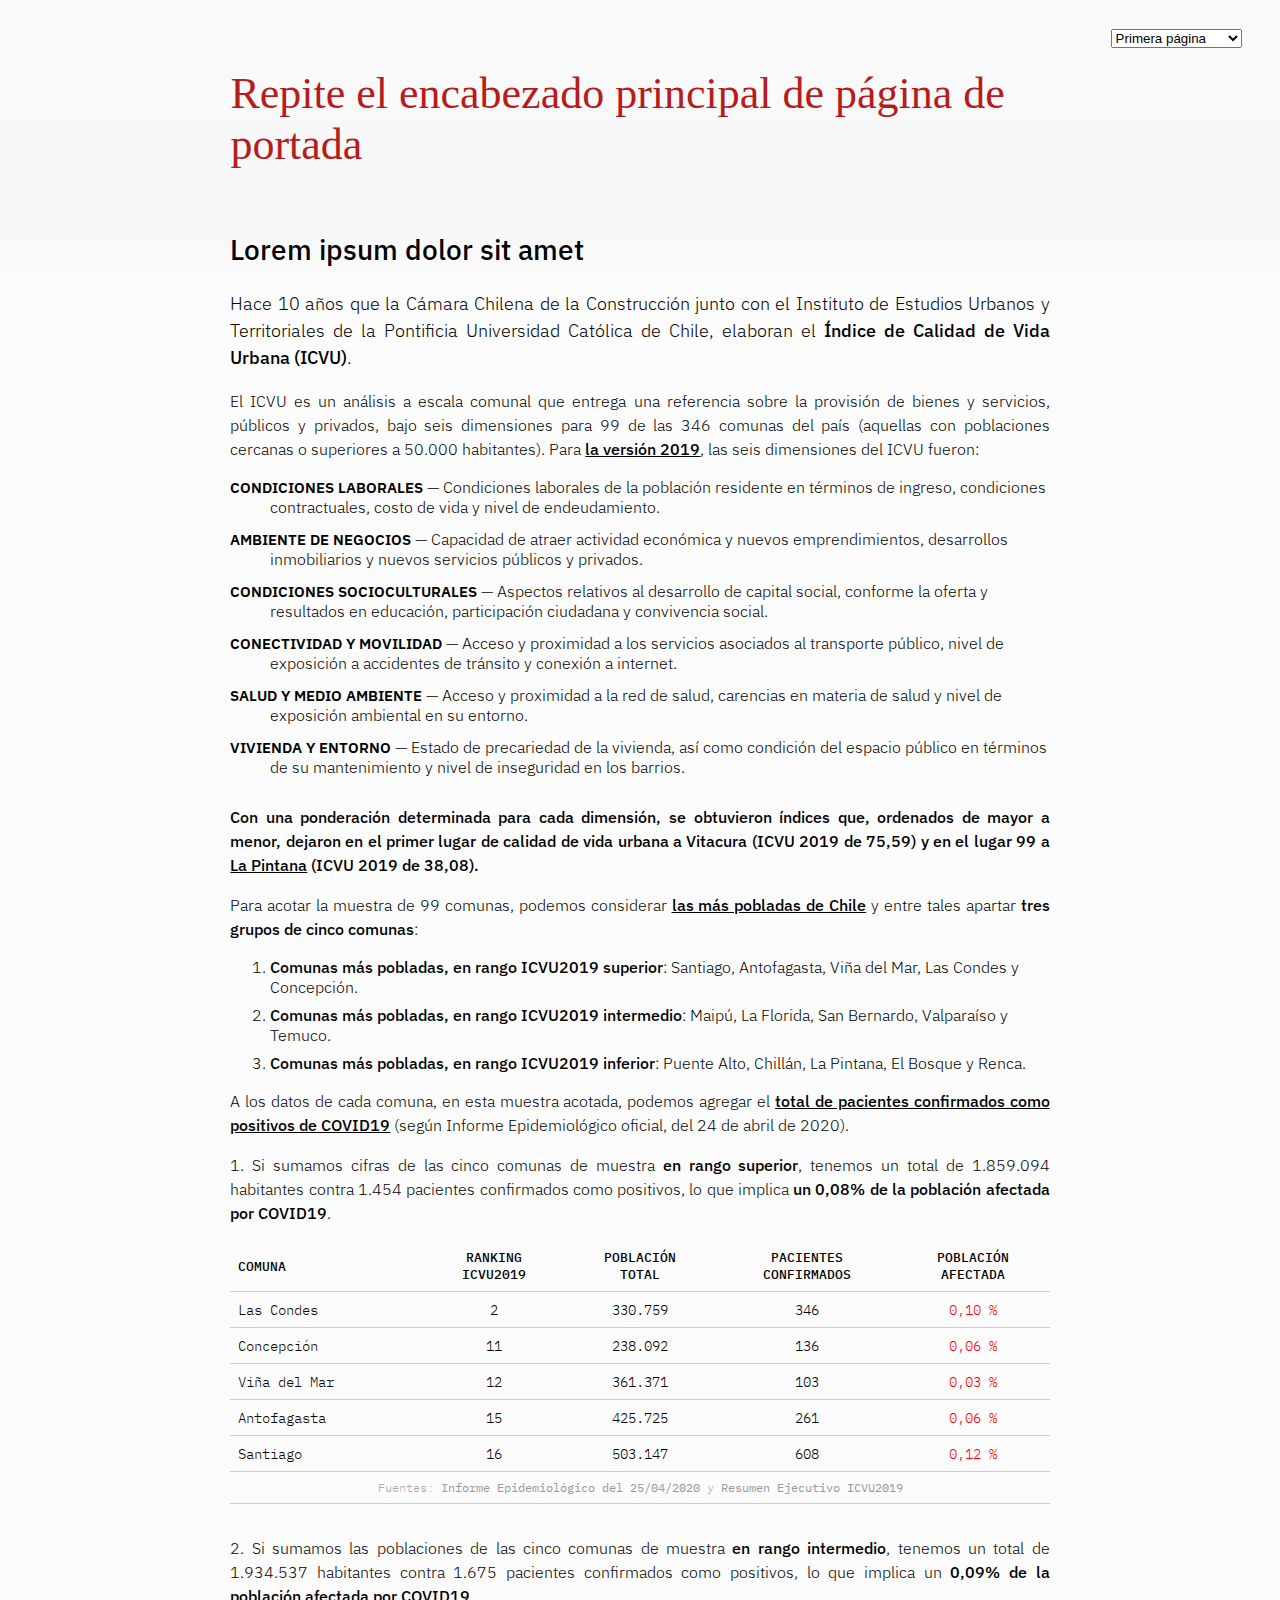
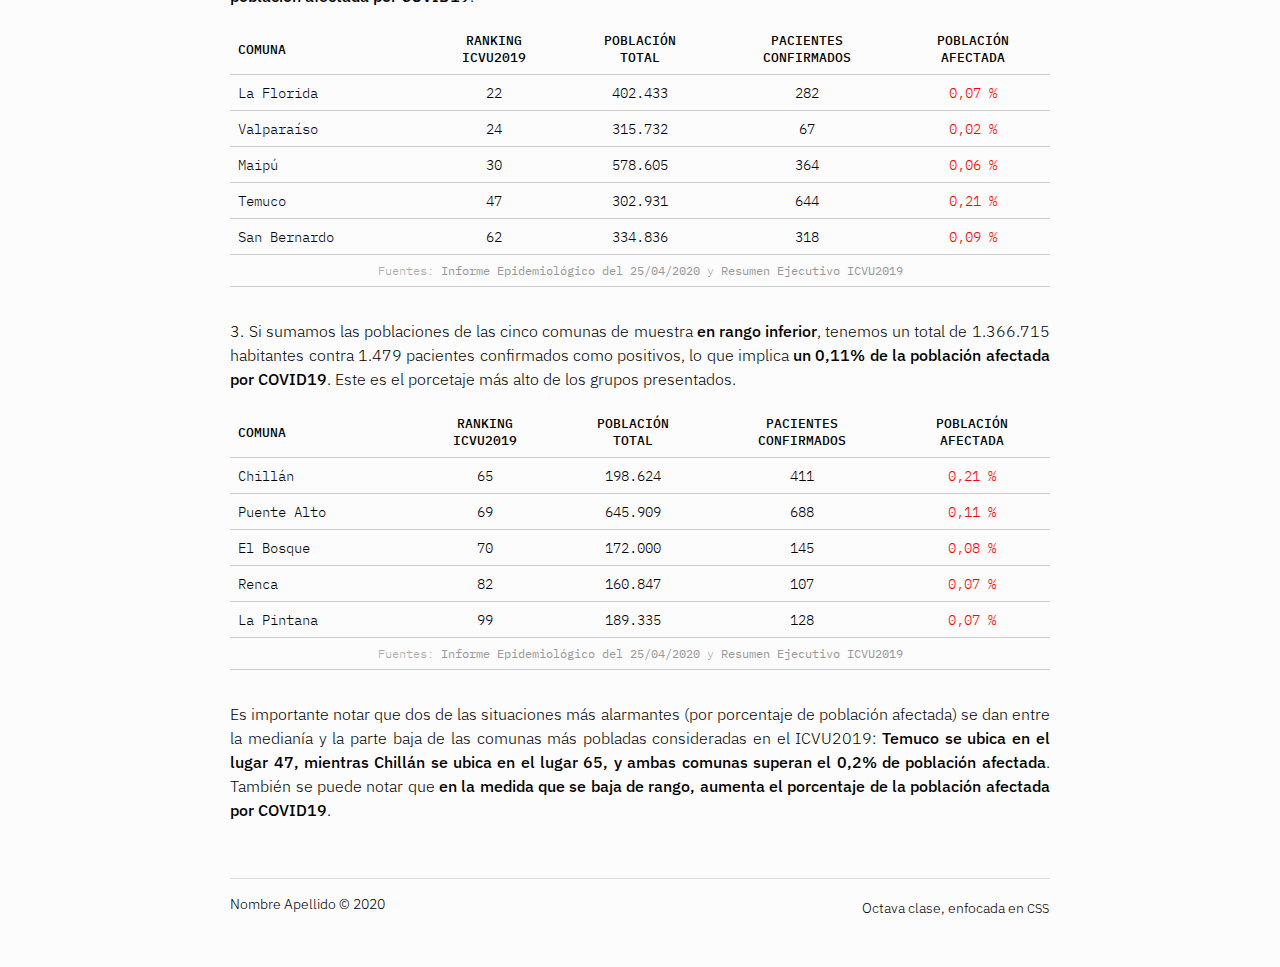
<file: page-1.html>
<!DOCTYPE html>
<html lang="es">

<head>
    <meta charset="utf-8">
    <meta name="viewport" content="width=device-width, initial-scale=1, shrink-to-fit=no">
    <!--agregar metadatos-->
    <link rel="stylesheet" href="estilo.css">
    <title>Título más adecuado</title>
</head>

<body>
    <nav>
        <select onchange="if (this.value) window.location.href=this.value">
            <option value="index.html">Página de portada</option>
            <option value="page-1.html" selected>Primera página</option>
            <option value="page-2.html">Segunda página</option>
            <option value="page-3.html">Tercera página</option>
        </select>
    </nav>
    <div class="container">
        <header>
            <h1><a href="index.html">Repite el encabezado principal de página de portada</a></h1>
        </header>
        <section>
            <h2>Lorem ipsum dolor sit amet</h2>
            <p>Hace 10 años que la Cámara Chilena de la Construcción junto con el Instituto de Estudios Urbanos y Territoriales de la Pontificia Universidad Católica de Chile, elaboran el <em>Índice de Calidad de Vida Urbana (ICVU)</em>.</p>
            <p>El ICVU es un análisis a escala comunal que entrega una referencia sobre la provisión de bienes y servicios, públicos y privados, bajo seis dimensiones para 99 de las 346 comunas del país (aquellas con poblaciones cercanas o superiores a 50.000 habitantes). Para <a href="http://estudiosurbanos.uc.cl/images/publicaciones/documentos-de-trabajo/ICVU_2019_Resumen_Ejecutivo.pdf" target="_blank" rel="nofollow" title="Resumen Ejecutivo ICVU 2019 (PDF)">la versión 2019</a>, las seis dimensiones del ICVU fueron:</p>
            <dl>
                <dt>CONDICIONES LABORALES</dt>
                <dd>Condiciones laborales de la población residente en términos de ingreso, condiciones contractuales, costo de vida y nivel de endeudamiento.</dd>
                <dt>AMBIENTE DE NEGOCIOS</dt>
                <dd>Capacidad de atraer actividad económica y nuevos emprendimientos, desarrollos inmobiliarios y nuevos servicios públicos y privados.</dd>
                <dt>CONDICIONES SOCIOCULTURALES</dt>
                <dd>Aspectos relativos al desarrollo de capital social, conforme la oferta y resultados en educación, participación ciudadana y convivencia social.</dd>
                <dt>CONECTIVIDAD Y MOVILIDAD</dt>
                <dd>Acceso y proximidad a los servicios asociados al transporte público, nivel de exposición a accidentes de tránsito y conexión a internet.</dd>
                <dt>SALUD Y MEDIO AMBIENTE</dt>
                <dd>Acceso y proximidad a la red de salud, carencias en materia de salud y nivel de exposición ambiental en su entorno.</dd>
                <dt>VIVIENDA Y ENTORNO</dt>
                <dd>Estado de precariedad de la vivienda, así como condición del espacio público en términos de su mantenimiento y nivel de inseguridad en los barrios.</dd>
            </dl>

            <p><em>Con una ponderación determinada para cada dimensión, se obtuvieron índices que, ordenados de mayor a menor, dejaron en el primer lugar de calidad de vida urbana a Vitacura (ICVU 2019 de 75,59) y en el lugar 99 a <a href="https://twitter.com/aguirreseba/status/1254904464315727873" target="_blank" rel="nofollow" title="Sebastián Aguirre en Twitter · 6:45 p.m. · 27 abr. 2020">La Pintana</a> (ICVU 2019 de 38,08).</em></p>

            <p>Para acotar la muestra de 99 comunas, podemos considerar <a href="https://es.wikipedia.org/wiki/Anexo:Comunas_de_Chile_por_poblaci%C3%B3n" target="_blank" rel="nofollow" title="Anexo:Comunas de Chile por población - Wikipedia, la enciclopedia libre">las más pobladas de Chile</a> y entre tales apartar <em>tres grupos de cinco comunas</em>:</p>

            <ol>
                <li><em>Comunas más pobladas, en rango ICVU2019 superior</em>: Santiago, Antofagasta, Viña del Mar, Las Condes y Concepción.</li>
                <li><em>Comunas más pobladas, en rango ICVU2019 intermedio</em>: Maipú, La Florida, San Bernardo, Valparaíso y Temuco.</li>
                <li><em>Comunas más pobladas, en rango ICVU2019 inferior</em>: Puente Alto, Chillán, La Pintana, El Bosque y Renca.</li>
            </ol>

            <p>A los datos de cada comuna, en esta muestra acotada, podemos agregar el <a href="https://github.com/jorgeperezrojas/covid19-data/blob/master/csv/confirmados_comunas.csv" target="_blank" rel="nofollow" title="covid19-data/confirmados_comunas.csv at master · jorgeperezrojas/covid19-data">total de pacientes confirmados como positivos de COVID19</a> (según Informe Epidemiológico oficial, del
                <time datetime="2020-04-24">24 de abril de 2020</time>).</p>

            <p>1. Si sumamos cifras de las cinco comunas de muestra <em>en rango superior</em>, tenemos un total de 1.859.094 habitantes contra 1.454 pacientes confirmados como positivos, lo que implica <em>un 0,08% de la población afectada por COVID19</em>.</p>

            <table>

                <thead>
                    <tr>
                        <th scope="col">COMUNA</th>
                        <th scope="col">RANKING
                            <br/>ICVU2019</th>
                        <th scope="col">POBLACIÓN
                            <br/>TOTAL</th>
                        <th scope="col">PACIENTES
                            <br/>CONFIRMADOS</th>
                        <th scope="col">POBLACIÓN
                            <br/>AFECTADA</th>
                    </tr>
                </thead>
                <tbody>
                    <tr>
                        <th scope="row">Las Condes</th>
                        <td>2</td>
                        <td>330.759</td>
                        <td>346</td>
                        <td>0,10 %</td>
                    </tr>
                    <tr>
                        <th scope="row">Concepción</th>
                        <td>11</td>
                        <td>238.092</td>
                        <td>136</td>
                        <td>0,06 %</td>
                    </tr>
                    <tr>
                        <th scope="row">Viña del Mar</th>
                        <td>12</td>
                        <td>361.371</td>
                        <td>103</td>
                        <td>0,03 %</td>
                    </tr>
                    <tr>
                        <th scope="row">Antofagasta</th>
                        <td>15</td>
                        <td>425.725</td>
                        <td>261</td>
                        <td>0,06 %</td>
                    </tr>
                    <tr>
                        <th scope="row">Santiago</th>
                        <td>16</td>
                        <td>503.147</td>
                        <td>608</td>
                        <td>0,12 %</td>
                    </tr>
                </tbody>
                <tfoot>
                    <tr>
                        <td colspan="5">Fuentes: <a href="https://www.gob.cl/coronavirus/cifrasoficiales/#informes" target="_blank" rel="nofollow" title="Gob.cl - Cifras Oficiales">Informe Epidemiológico del 25/04/2020</a> y <a href="http://estudiosurbanos.uc.cl/images/publicaciones/documentos-de-trabajo/ICVU_2019_Resumen_Ejecutivo.pdf" target="_blank" rel="nofollow" title="Documento PDF">Resumen Ejecutivo ICVU2019</a></td>
                    </tr>
                </tfoot>

            </table>

            <p>2. Si sumamos las poblaciones de las cinco comunas de muestra <em>en rango intermedio</em>, tenemos un total de 1.934.537 habitantes contra 1.675 pacientes confirmados como positivos, lo que implica un <em>0,09% de la población afectada por COVID19</em>.</p>

            <table>

                <thead>
                    <tr>
                        <th scope="col">COMUNA</th>
                        <th scope="col">RANKING
                            <br/>ICVU2019</th>
                        <th scope="col">POBLACIÓN
                            <br/>TOTAL</th>
                        <th scope="col">PACIENTES
                            <br/>CONFIRMADOS</th>
                        <th scope="col">POBLACIÓN
                            <br/>AFECTADA</th>
                    </tr>
                </thead>
                <tbody>
                    <tr>
                        <th scope="row">La Florida</th>
                        <td>22</td>
                        <td>402.433</td>
                        <td>282</td>
                        <td>0,07 %</td>
                    </tr>
                    <tr>
                        <th scope="row">Valparaíso</th>
                        <td>24</td>
                        <td>315.732</td>
                        <td>67</td>
                        <td>0,02 %</td>
                    </tr>
                    <tr>
                        <th scope="row">Maipú</th>
                        <td>30</td>
                        <td>578.605</td>
                        <td>364</td>
                        <td>0,06 %</td>
                    </tr>
                    <tr>
                        <th scope="row">Temuco</th>
                        <td>47</td>
                        <td>302.931</td>
                        <td>644</td>
                        <td>0,21 %</td>
                    </tr>
                    <tr>
                        <th scope="row">San Bernardo</th>
                        <td>62</td>
                        <td>334.836</td>
                        <td>318</td>
                        <td>0,09 %</td>
                    </tr>
                </tbody>
                <tfoot>
                    <tr>
                        <td colspan="5">Fuentes: <a href="https://www.gob.cl/coronavirus/cifrasoficiales/#informes" target="_blank" rel="nofollow" title="Gob.cl - Cifras Oficiales">Informe Epidemiológico del 25/04/2020</a> y <a href="http://estudiosurbanos.uc.cl/images/publicaciones/documentos-de-trabajo/ICVU_2019_Resumen_Ejecutivo.pdf" target="_blank" rel="nofollow" title="Documento PDF">Resumen Ejecutivo ICVU2019</a></td>
                    </tr>
                </tfoot>

            </table>

            <p>3. Si sumamos las poblaciones de las cinco comunas de muestra <em>en rango inferior</em>, tenemos un total de 1.366.715 habitantes contra 1.479 pacientes confirmados como positivos, lo que implica <em>un 0,11% de la población afectada por COVID19</em>. Este es el porcetaje más alto de los grupos presentados.</p>

            <table>

                <thead>
                    <tr>
                        <th scope="col">COMUNA</th>
                        <th scope="col">RANKING
                            <br/>ICVU2019</th>
                        <th scope="col">POBLACIÓN
                            <br/>TOTAL</th>
                        <th scope="col">PACIENTES
                            <br/>CONFIRMADOS</th>
                        <th scope="col">POBLACIÓN
                            <br/>AFECTADA</th>
                    </tr>
                </thead>
                <tbody>
                    <tr>
                        <th scope="row">Chillán</th>
                        <td>65</td>
                        <td>198.624</td>
                        <td>411</td>
                        <td>0,21 %</td>
                    </tr>
                    <tr>
                        <th scope="row">Puente Alto</th>
                        <td>69</td>
                        <td>645.909</td>
                        <td>688</td>
                        <td>0,11 %</td>
                    </tr>
                    <tr>
                        <th scope="row">El Bosque</th>
                        <td>70</td>
                        <td>172.000</td>
                        <td>145</td>
                        <td>0,08 %</td>
                    </tr>
                    <tr>
                        <th scope="row">Renca</th>
                        <td>82</td>
                        <td>160.847</td>
                        <td>107</td>
                        <td>0,07 %</td>
                    </tr>
                    <tr>
                        <th scope="row">La Pintana</th>
                        <td>99</td>
                        <td>189.335</td>
                        <td>128</td>
                        <td>0,07 %</td>
                    </tr>
                </tbody>
                <tfoot>
                    <tr>
                        <td colspan="5">Fuentes: <a href="https://www.gob.cl/coronavirus/cifrasoficiales/#informes" target="_blank" rel="nofollow" title="Gob.cl - Cifras Oficiales">Informe Epidemiológico del 25/04/2020</a> y <a href="http://estudiosurbanos.uc.cl/images/publicaciones/documentos-de-trabajo/ICVU_2019_Resumen_Ejecutivo.pdf" target="_blank" rel="nofollow" title="Documento PDF">Resumen Ejecutivo ICVU2019</a></td>
                    </tr>
                </tfoot>

            </table>

            <p>Es importante notar que dos de las situaciones más alarmantes (por porcentaje de población afectada) se dan entre la medianía y la parte baja de las comunas más pobladas consideradas en el ICVU2019: <em>Temuco se ubica en el lugar 47, mientras Chillán se ubica en el lugar 65, y ambas comunas superan el 0,2% de población afectada</em>. También se puede notar que <em>en la medida que se baja de rango, aumenta el porcentaje de la población afectada por COVID19</em>.</p>

        </section>
        <footer>
            <hr>
            <p>Nombre Apellido &copy; 2020 <span class="derecha">Octava clase, enfocada en <abbr title="Cascading Style Sheets">css</abbr></span></p>
        </footer>
    </div>
</body>

</html>
</file>
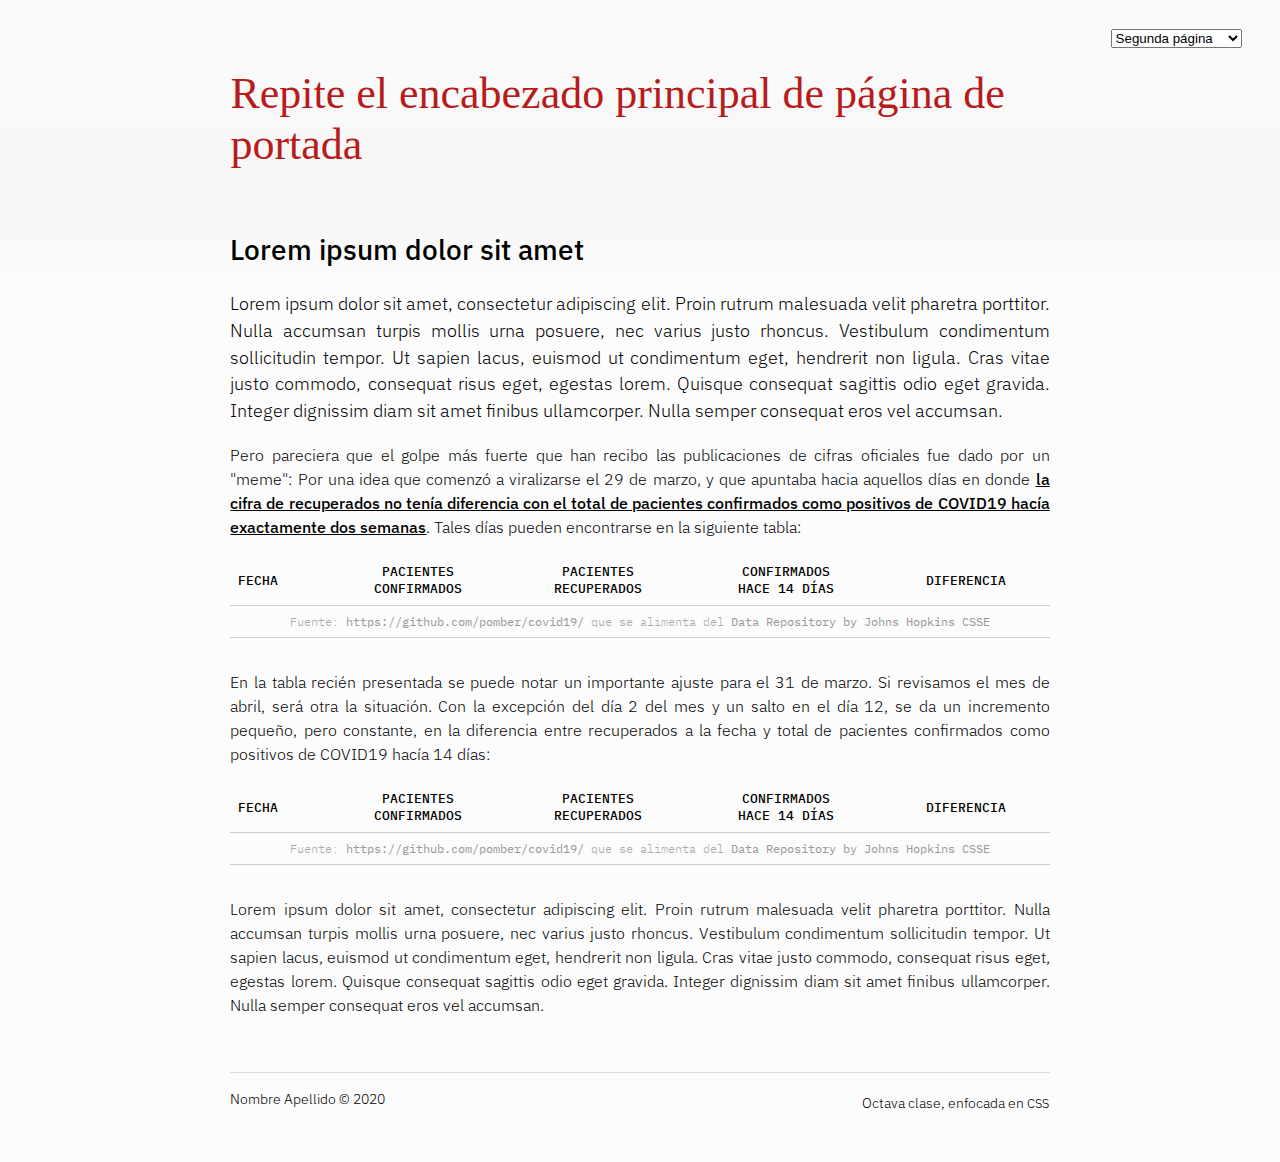
<file: page-2.html>
<!DOCTYPE html>
<html lang="es">

<head>
    <meta charset="utf-8">
    <meta name="viewport" content="width=device-width, initial-scale=1, shrink-to-fit=no">
    <!--agregar metadatos-->
    <link rel="stylesheet" href="estilo.css">
    <title>Título más adecuado</title>
</head>

<body>
    <nav>
        <select onchange="if (this.value) window.location.href=this.value">
            <option value="index.html">Página de portada</option>
            <option value="page-1.html">Primera página</option>
            <option value="page-2.html" selected>Segunda página</option>
            <option value="page-3.html">Tercera página</option>
        </select>
    </nav>
    <div class="container">
        <header>
            <!--el elemento hgroup ya no se usa; ver http://html5doctor.com/the-hgroup-element/ -->
            <h1><a href="index.html">Repite el encabezado principal de página de portada</a></h1>
        </header>
        <section>
            <h2>Lorem ipsum dolor sit amet</h2>
            <p>Lorem ipsum dolor sit amet, consectetur adipiscing elit. Proin rutrum malesuada velit pharetra porttitor. Nulla accumsan turpis mollis urna posuere, nec varius justo rhoncus. Vestibulum condimentum sollicitudin tempor. Ut sapien lacus, euismod ut condimentum eget, hendrerit non ligula. Cras vitae justo commodo, consequat risus eget, egestas lorem. Quisque consequat sagittis odio eget gravida. Integer dignissim diam sit amet finibus ullamcorper. Nulla semper consequat eros vel accumsan.</p>
            <p>Pero pareciera que el golpe más fuerte que han recibo las publicaciones de cifras oficiales fue dado por un "meme": Por una idea que comenzó a viralizarse el 29 de marzo, y que apuntaba hacia aquellos días en donde <a href="https://www.biobiochile.cl/noticias/nacional/chile/2020/03/30/como-se-explica-que-cifra-de-sanados-coincida-con-primeros-casos-de-coronavirus-segun-posteo-viral.shtml" target="_blank" title="¿Cómo se explica que cifra de sanados coincida con primeros casos de coronavirus según posteo viral? | Nacional | BioBioChile">la cifra de recuperados no tenía diferencia con el total de pacientes confirmados como positivos de COVID19 hacía exactamente dos semanas</a>. Tales días pueden encontrarse en la siguiente tabla: </p>
            <table>
                <thead>
                    <tr>
                        <th scope="col">FECHA</th>
                        <th scope="col">PACIENTES
                            <br/>CONFIRMADOS</th>
                        <th scope="col">PACIENTES
                            <br/>RECUPERADOS</th>
                        <th scope="col">CONFIRMADOS
                            <br/>HACE 14 DÍAS</th>
                        <th scope="col">DIFERENCIA</th>
                    </tr>
                </thead>
                <tbody id="marzo">
                    <!--ver línea 92-->
                </tbody>
                <tfoot>
                    <tr>
                        <td colspan="5">Fuente: <a href="hhttps://github.com/pomber/covid19/" target="_blank" rel="nofollow" title="JSON time-series of coronavirus cases (confirmed, deaths and recovered) per country - updated daily">https://github.com/pomber/covid19/</a> que se alimenta del <a href="https://github.com/CSSEGISandData/COVID-19" target="_blank" rel="nofollow" title="CSSEGISandData/COVID-19: Novel Coronavirus (COVID-19) Cases, provided by JHU CSSE">Data Repository by Johns Hopkins CSSE</a></td>
                    </tr>
                </tfoot>
            </table>
            <p>En la tabla recién presentada se puede notar un importante ajuste para el 31 de marzo. Si revisamos el mes de abril, será otra la situación. Con la excepción del día 2 del mes y un salto en el día 12, se da un incremento pequeño, pero constante, en la diferencia entre recuperados a la fecha y total de pacientes confirmados como positivos de COVID19 hacía 14 días:</p>
            <table>
                <thead>
                    <tr>
                        <th scope="col">FECHA</th>
                        <th scope="col">PACIENTES
                            <br/>CONFIRMADOS</th>
                        <th scope="col">PACIENTES
                            <br/>RECUPERADOS</th>
                        <th scope="col">CONFIRMADOS
                            <br/>HACE 14 DÍAS</th>
                        <th scope="col">DIFERENCIA</th>
                    </tr>
                </thead>
                <tbody id="abril">
                    <!--ver línea 96-->
                </tbody>
                <tfoot>
                    <tr>
                        <td colspan="5">Fuente: <a href="hhttps://github.com/pomber/covid19/" target="_blank" rel="nofollow" title="JSON time-series of coronavirus cases (confirmed, deaths and recovered) per country - updated daily">https://github.com/pomber/covid19/</a> que se alimenta del <a href="https://github.com/CSSEGISandData/COVID-19" target="_blank" rel="nofollow" title="CSSEGISandData/COVID-19: Novel Coronavirus (COVID-19) Cases, provided by JHU CSSE">Data Repository by Johns Hopkins CSSE</a></td>
                    </tr>
                </tfoot>
            </table>

            <p>Lorem ipsum dolor sit amet, consectetur adipiscing elit. Proin rutrum malesuada velit pharetra porttitor. Nulla accumsan turpis mollis urna posuere, nec varius justo rhoncus. Vestibulum condimentum sollicitudin tempor. Ut sapien lacus, euismod ut condimentum eget, hendrerit non ligula. Cras vitae justo commodo, consequat risus eget, egestas lorem. Quisque consequat sagittis odio eget gravida. Integer dignissim diam sit amet finibus ullamcorper. Nulla semper consequat eros vel accumsan.</p>
        </section>
        <footer>
            <hr>
            <p>Nombre Apellido &copy; 2020 <span class="derecha">Octava clase, enfocada en <abbr title="Cascading Style Sheets">css</abbr></span></p>
        </footer>
    </div>
    <script src="https://code.jquery.com/jquery-3.4.1.js"></script>
    <script>
        $.getJSON("https://pomber.github.io/covid19/timeseries.json", function(data) {

            var cl = data.Chile;

            for (let i = 0; i < cl.length; i++) {
                //pregunto si acaso el mes es 3 y si los recuperados son más que 0.
                if ((cl[i].date[5] == 3) && (cl[i].recovered > 0)) {
                    $("#marzo").append("<tr><th scope='row'>" + cl[i].date + "</td><td><span>" + cl[i].confirmed + "</span></td><td><span>" + cl[i].recovered + "</span></td><td><span>" + cl[i - 14].confirmed + "</span></td><td><span>" + (cl[i - 14].confirmed - cl[i].recovered) + "</span></td></tr>");
                }
                //solo pregunto por los casos de abril.
                if (cl[i].date[5] == 4) {
                    $("#abril").append("<tr><th scope='row'>" + cl[i].date + "</td><td><span>" + cl[i].confirmed + "</span></td><td><span>" + cl[i].recovered + "</span></td><td><span>" + cl[i - 14].confirmed + "</span></td><td><span>" + (cl[i - 14].confirmed - cl[i].recovered) + "</span></td></tr>");
                }
            }

        });
    </script>
</body>

</html>
</file>
<file: estilo.css>
@import url('https://fonts.googleapis.com/css2?family=IBM+Plex+Mono:wght@300;400;500&family=IBM+Plex+Sans:wght@300;500&family=IBM+Plex+Serif:ital,wght@1,200&display=swap');

html, body {
    margin: 0;
    padding: 0;
}

body {
    background: linear-gradient(180deg, rgba(245, 245, 245, 0.6) 100px, rgba(245, 245, 245, 0.9) 200px, rgba(252, 252, 252, 1) 300px), url('https://www.paho.org/sites/default/files/styles/flexslider_full/public/hero/2020-03/covid-19-1190x574-2-full.jpg');
    background-size: 100% auto;
    font-family: 'IBM Plex Sans', sans-serif;
    font-weight: 300;
}

:hover {
    transition: all ease 0.5s;
}

a {
    font-weight: 500;
    text-decoration: underline;
    color: #000;
}

a:hover {
    text-decoration: none;
}

h1 {
    font-family: Georgia, serif;
    font-weight: bold;
    font-size: 2.75rem;
}

h1 a {
    text-decoration: none;
    color: #b71c1c;
}

h1 a:hover {
    text-decoration: none;
    color: #c62828;
}

h2 {
    font-size: 1.75rem;
}

h3 {
    font-size: 1.5rem;
}

h4 {
    font-size: 1.25rem;
}

h5 {
    font-size: 1.0rem;
}

h6 {
    font-size: 1.0rem;
}

h2, h3, h4, h5, h6, em, strong {
    font-weight: 500;
    font-style: normal;
}

hr {
    border:none;
    border-bottom:1px solid #ddd;
}

nav {
    position: fixed;
    right: 3%;
    top: 3%;
    z-index: 999;
}

div.container {
    padding: 3% 18%;
}

@media screen and (orientation:portrait) {
    div.container {
        padding: 6%;
    }
}

p {
    line-height: 1.5;
    text-align: justify;
}

p sup a {
    text-decoration: none;
}

h2 + p{
    font-size:112%;
}

blockquote {
    padding-bottom: 0.5rem;
}

blockquote p {
    margin: 0 0 .5rem 0;
    padding: 0;
    font-family: 'IBM Plex Serif', serif;
    font-style: italic;
    font-weight: 200;
    font-size: 125%;
    text-align: left;
}

blockquote footer {
    text-align: right;
    padding-right: 1rem;
}

blockquote footer:before {
    content: "— ";
}

abbr {
    text-transform: lowercase;
    font-variant: small-caps;
    font-size: 125%;
    text-decoration: none;
    letter-spacing: 0.01rem;
}

section {
    padding: 0.5rem 0 2rem 0;
}

dl dt {
    float: left;
    font-weight: 600;
    font-size: 95%;
}

dl dd:before {
    content: " — ";
    padding-left: 0.25rem;
}

dl dd {
    padding-bottom: 0.75rem;
}

ul li, ol li {
    list-style-position: outside;
    margin-bottom: 0.5rem;
}

ul li:last-of-type, ol li:last-of-type {
    margin-bottom: 0.75rem;
}

figure {
    margin: 1.5rem -0.25rem;
    padding: 0;
    background: #fff;
    box-shadow: 0 0 2px rgba(100, 100, 100, .1)
}

figure img {
    width: 100%;
    height: auto;
}

figure figcaption {
    font-size: 80%;
    letter-spacing: 0.05rem;
    padding: 0.25rem 0.5rem 0.75rem 0.5rem;
    color: #777;
}

table {
    border-collapse: collapse;
    width: 100%;
    font-family: 'IBM Plex Mono', monospace;
    font-weight: 300;
    font-size: 90%;
    text-align: center;
    margin-bottom: 2rem;
}

@media screen and (orientation:portrait) {
    table {
        font-size: 80%;
    }
}

table tbody tr:hover {
    background-color: rgba(255, 255, 255, 0.75);
}

table tbody tr td:nth-child(5) {
    color: #f00;
}

table tr td, table tr th {
    border-bottom: 1px solid #ccc;
    padding: 0.5rem;
}

table thead tr th {
    font-size: 90%;
    font-weight: 500;
}

table thead tr th:first-child {
    text-align: left;
}

table tbody tr th {
    text-align: left;
    font-weight: 300;
}

table tbody tr td span {
    display: block;
    margin: 0 auto;
    width: 2.75rem;
    text-align: right;
}

table:first-of-type tbody tr td span {
    width: 2.25rem;
}

table tfoot, figure figcaption {
    font-size: 80%;
    font-family: 'IBM Plex Mono', monospace;
    font-weight: 300;
    text-align: center;
    color: #aaa;
}

table tfoot a, figure figcaption a {
    color: #999;
    font-weight: 400;
    text-decoration: none;
}

table tfoot a:hover, figure figcaption a:hover {
    color: #888;
    text-decoration: underline;
}

footer {
    font-size: 90%;
}

.derecha {
    float: right;
}
</file>
